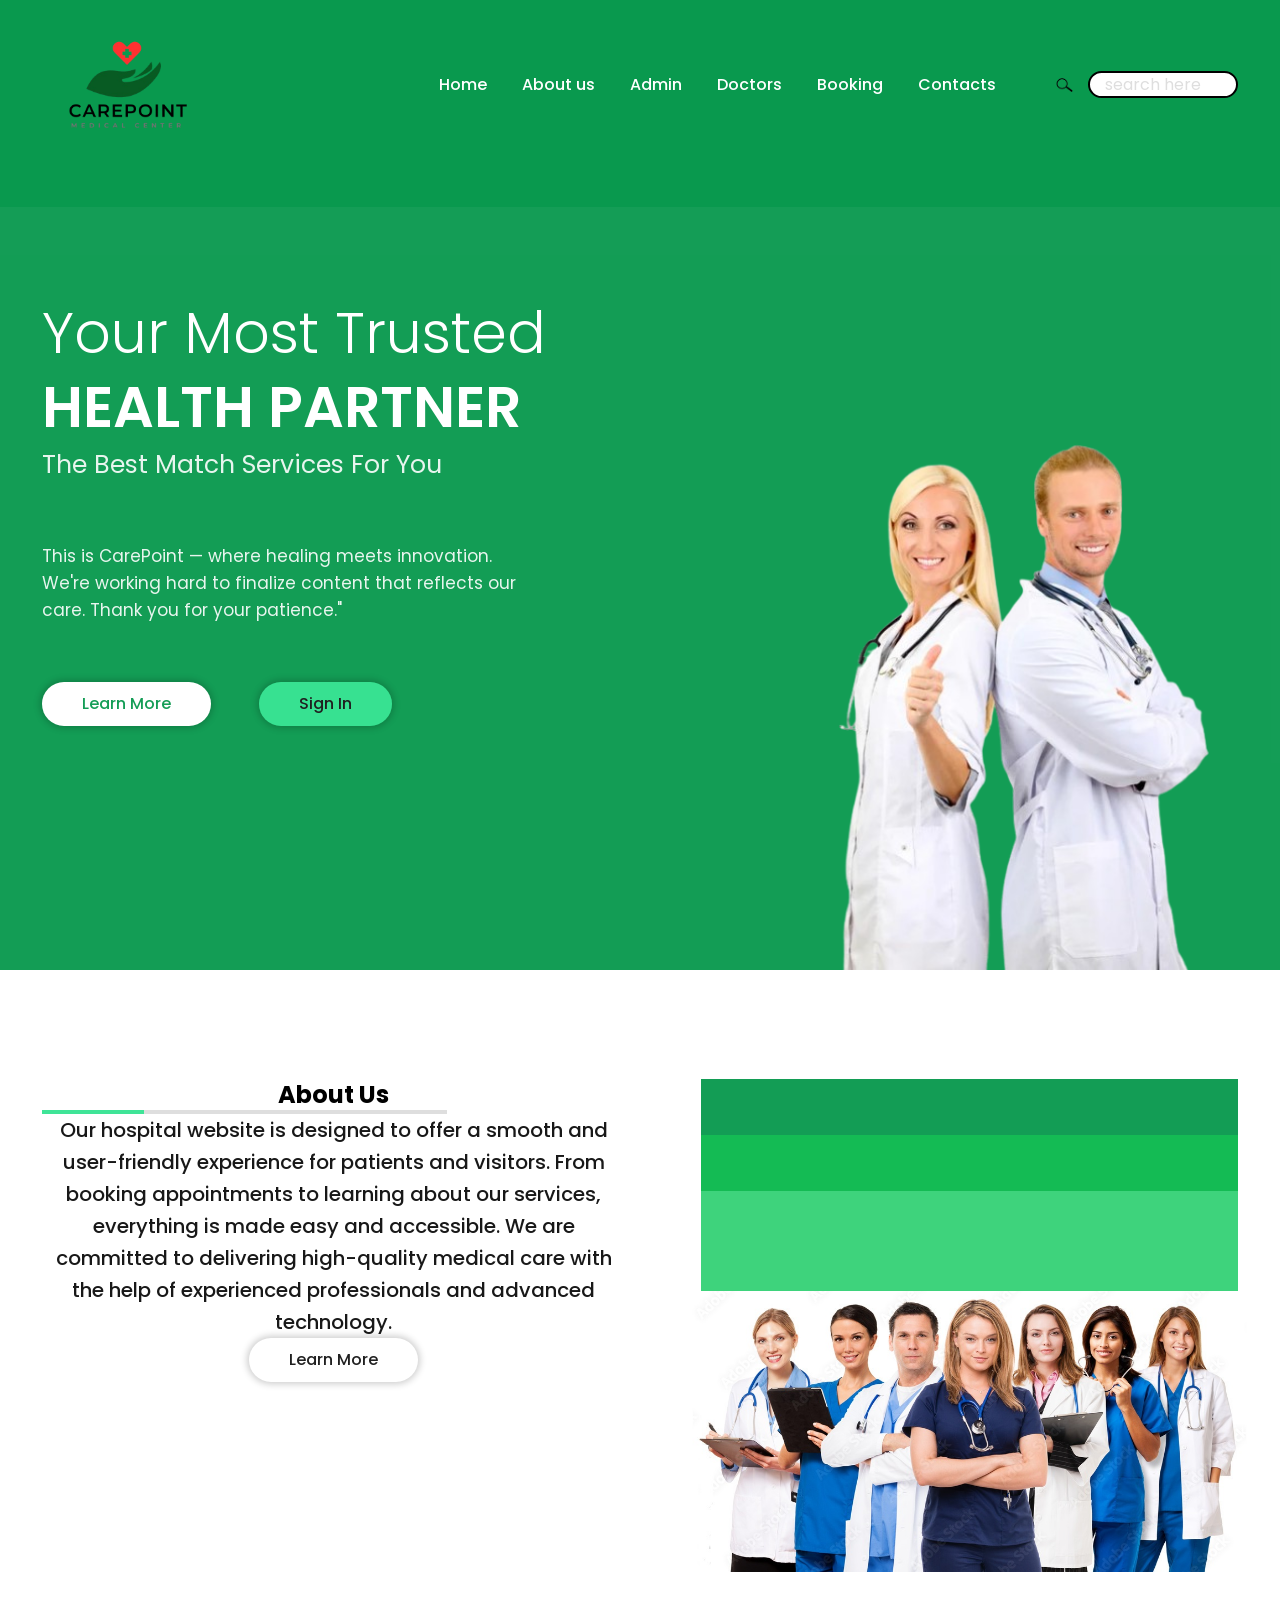
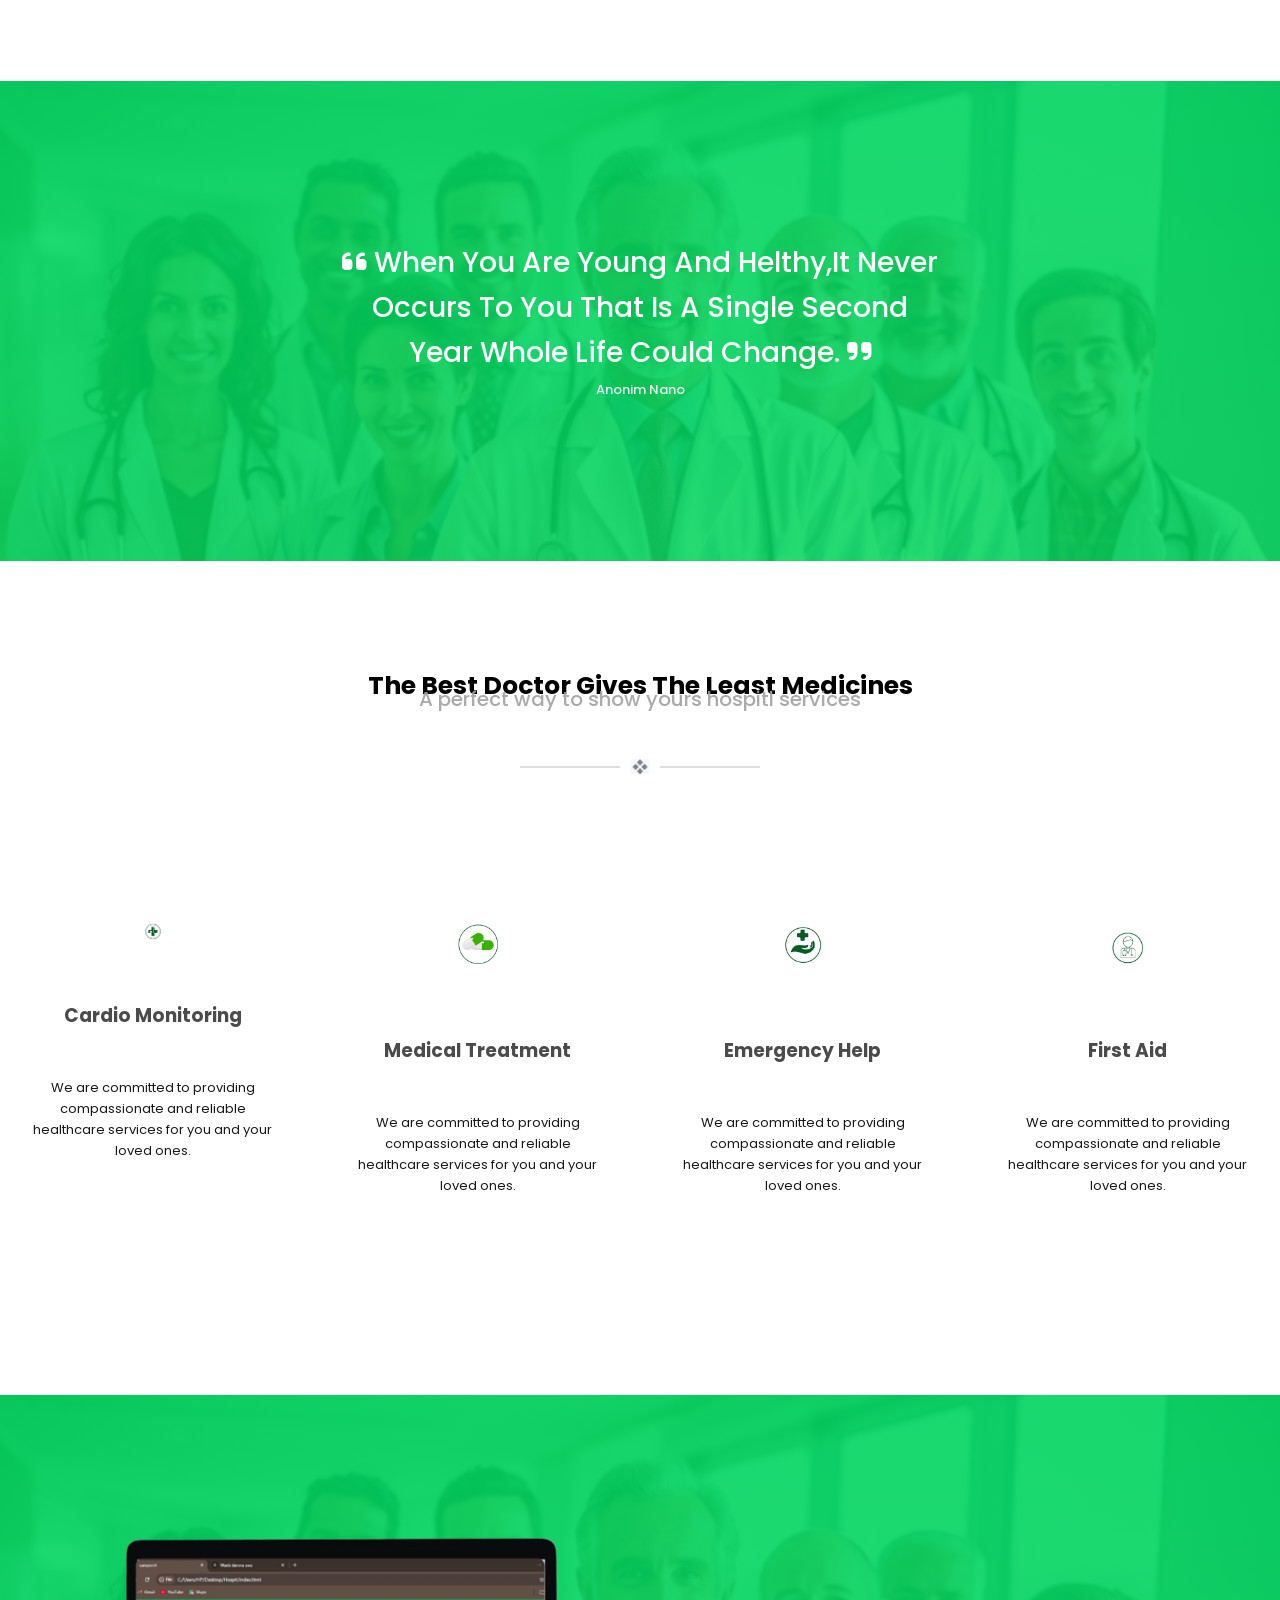
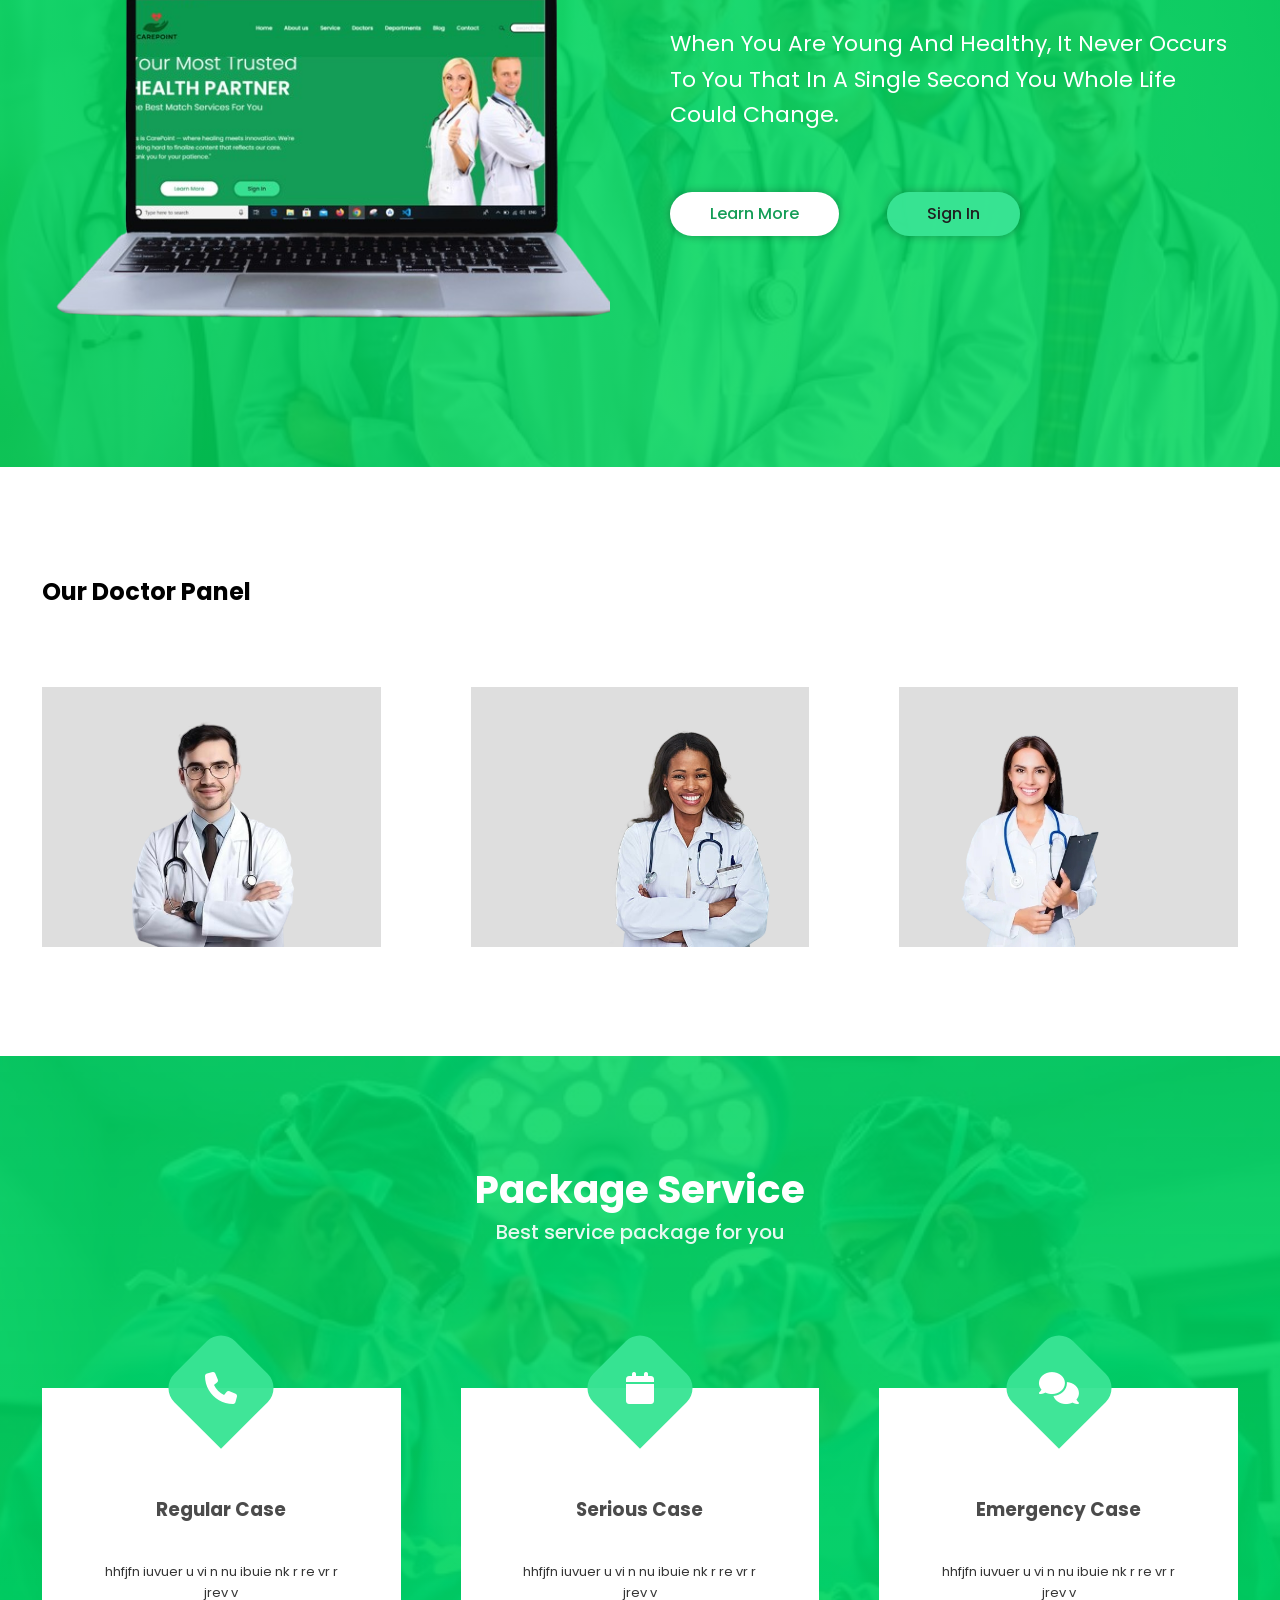
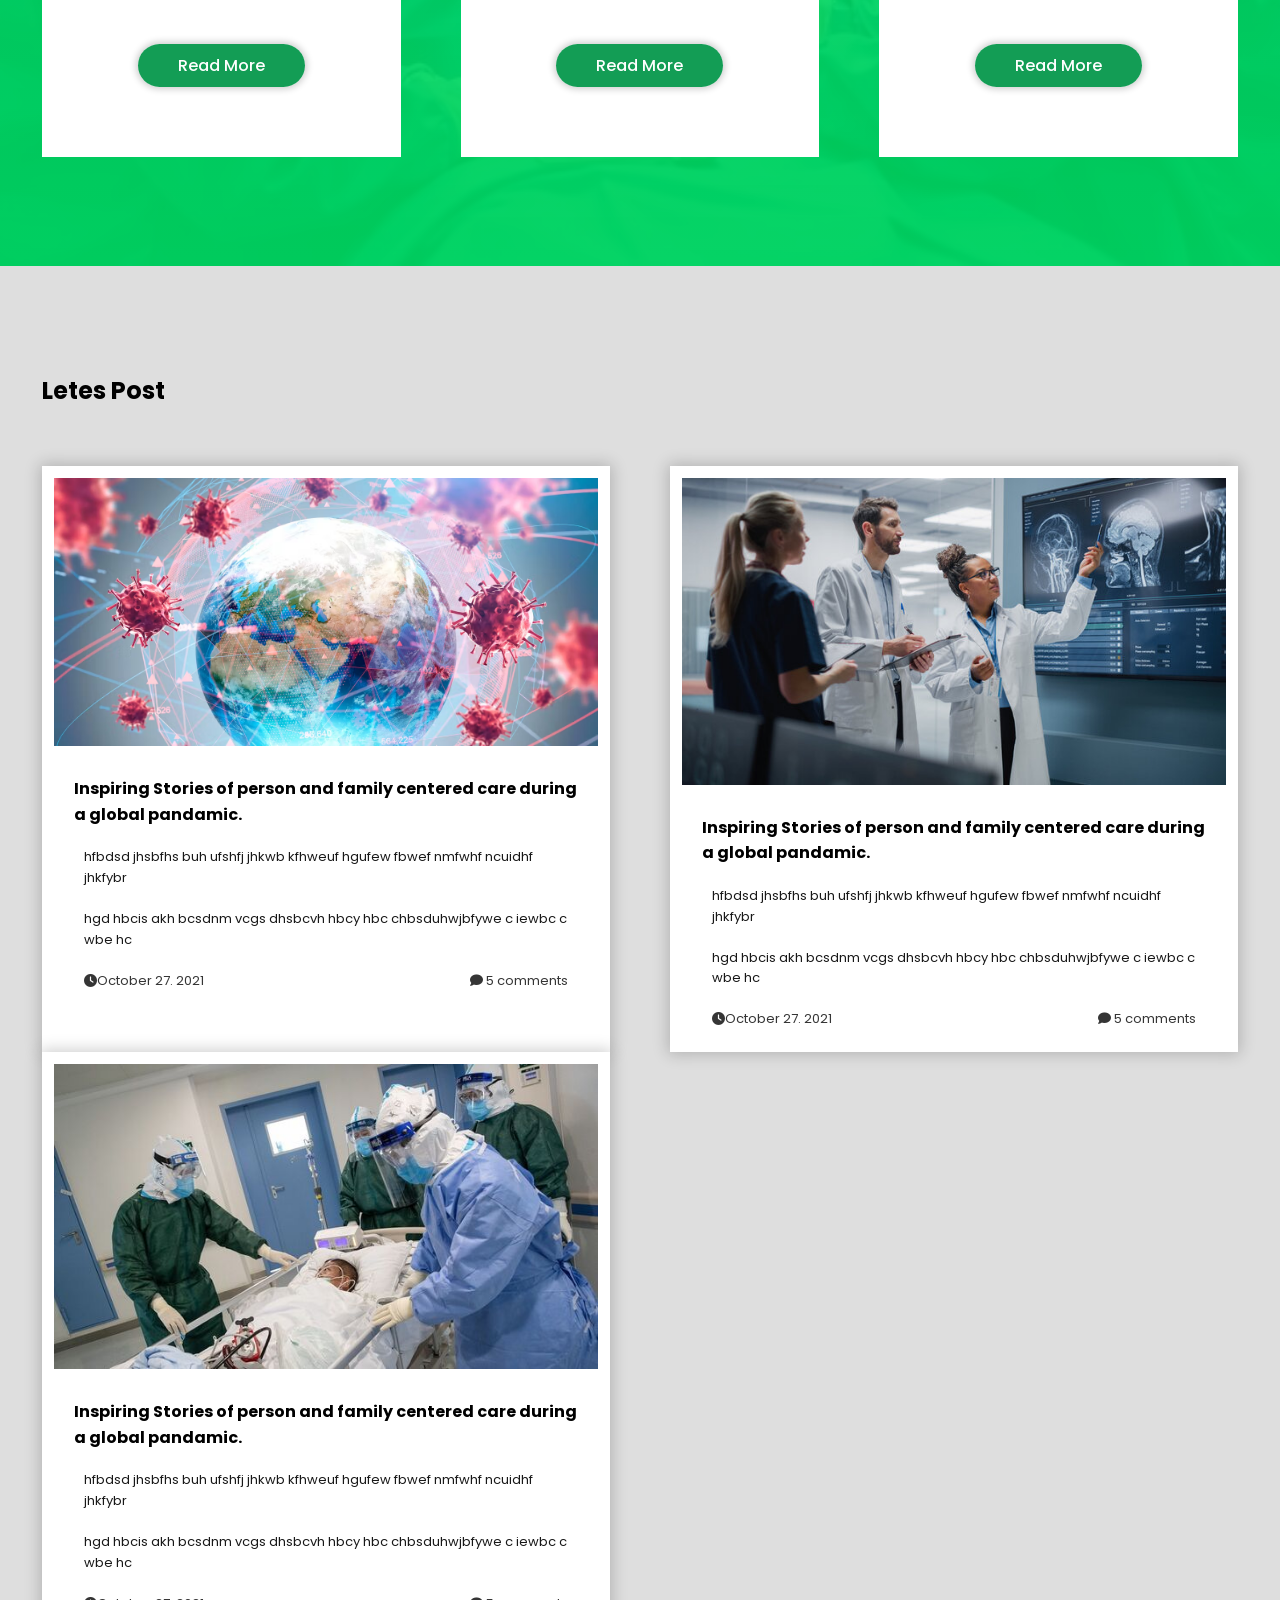
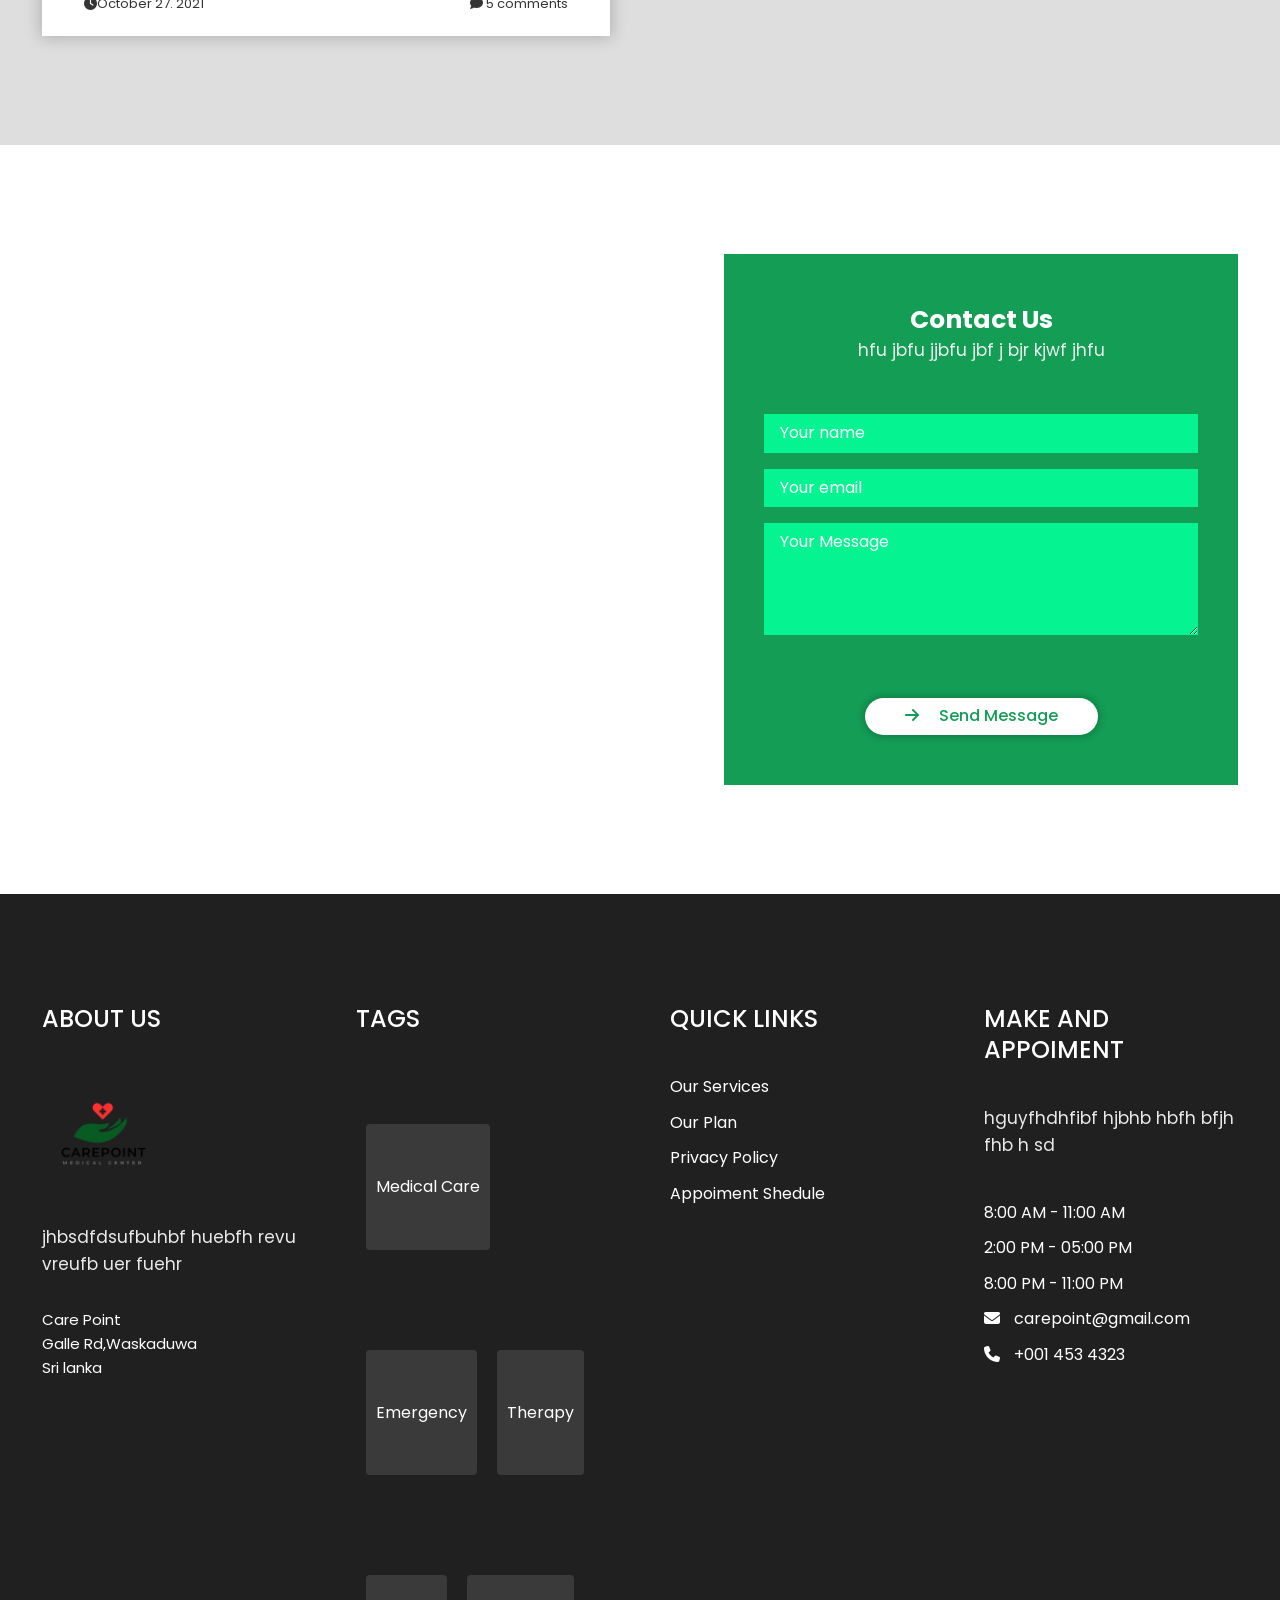
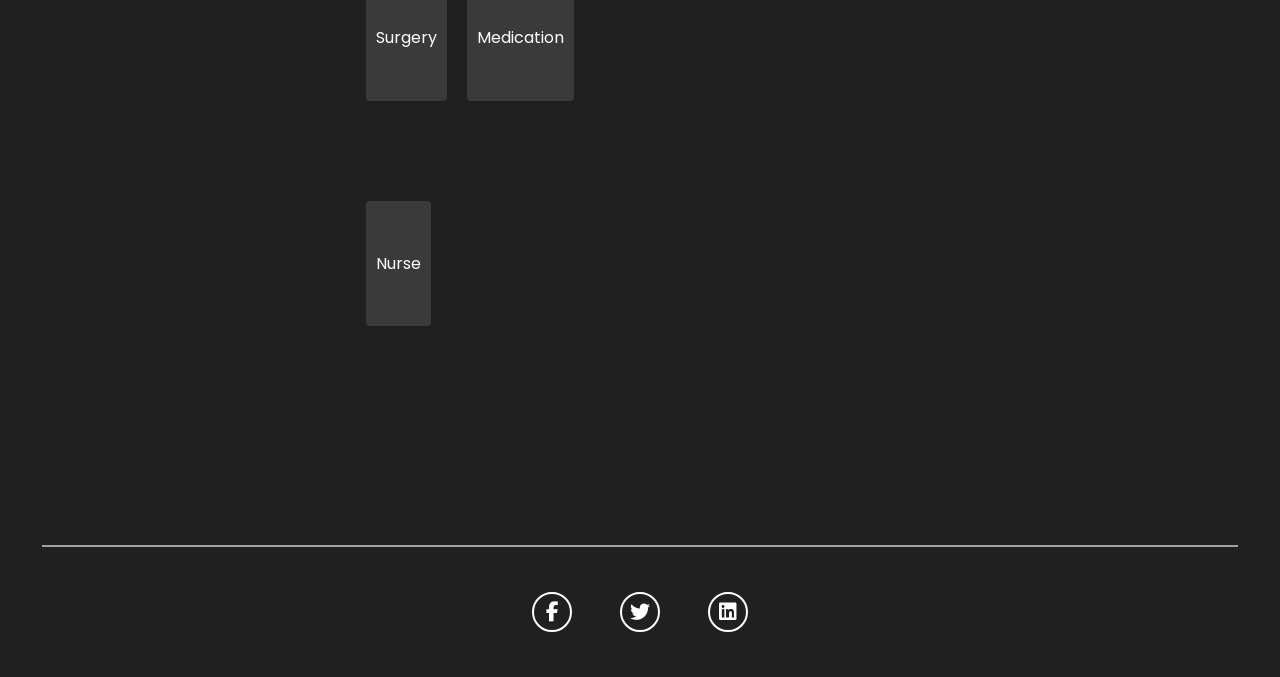
<file: index.html>
<!DOCTYPE html>
<html lang ="en">
<head>
    <meta charset="UTF-8">
    <meta http-equiv="X-UA-Compatible" content="IE=edge">
    <meta name="viewport" content="width=device-width,initial-scale=1.0">
    <title>carepoint</title>
    <!--font awesome-->
    <link rel="stylesheet" href="https://cdnjs.cloudflare.com/ajax/libs/font-awesome/6.7.2/css/all.min.css" integrity="sha512-Evv84Mr4kqVGRNSgIGL/F/aIDqQb7xQ2vcrdIwxfjThSH8CSR7PBEakCr51Ck+w+/U6swU2Im1vVX0SVk9ABhg==" crossorigin="anonymous" referrerpolicy="no-referrer" />
    <!--Normalize css-->
    <link rel ="stylesheet" href ="css/normalize.css">
    <!--custom css-->
    <link rel="stylesheet" href="css/main.css">
</head>
<body>


    <!--header-->
    <header class ="header bg-blue">
        <nav class="navbar bg-blue">
            <div class="container flex">
                <a href ="index.html" class="navbar-brand">
                    <img src="images/logo.png" alt="sit logo">
                </a>
                <button type="button" class="navbar-show-btn">
                    <img src="images/ham-menu-icon.png">
                </button>
                <div class="navbar-collapse bg-white">
                    <button type="button" class="navbar-hide-btn">
                        <img src="images/close-icon.png">
                    </button>
                     <ul class="navbar-nav">
                    <li class="nav-item">
                        <a href="index.html" class="nav-link">Home</a>
                    </li>
                    <li class="nav-item">
                        <a href="#about" class="nav-link">About us</a>
                    </li>
                    <li class="nav-item">
                        <a href="admin-login.html" class="nav-link">Admin</a>
                    </li>
                    <li class="nav-item">
                        <a href="appointment.php" class="nav-link">Doctors</a>
                    </li>
                    <li class="nav-item">
                        <a href="booking.php" class="nav-link">Booking</a>
                    </li>
                    <li class="nav-item">
                        <a href="#contact" class="nav-link">Contacts</a>
                    </li>
                </ul>
               
                   <div class="search-bar">
                        <form>
                            <div class="search-bar-box flex">
                                <span class="search-icon flex">
                                    <img src="images/search-icon.png">
                                </span>
                                <input type="search" class="search-control" placeholder="search here">
                            </div>
                        </form>
                    </div>
                </div>
            </div>
        </nav>

        <div class="header-inner text-white text-center">
            <div class="container grid">
                <div class="header-inner-left">
                    <h1>your most trusted<br> <span>health partner</span></h1>
                    <p class="lead">the best match services for you</p>
                    <p class="text text-md">This is CarePoint — where healing meets innovation. We're working hard to finalize content that reflects our care. Thank you for your patience."</p>
                    <div class="btn-group">
                        <a href ="#" class="btn btn-white">Learn More</a>
                        <a href="#" class="btn btn-light-blue">Sign In</a>
                    </div>
                    <div class="header-inner-right"><img src="images/d4.png"> </div>
                </div>
            </div>
        </div>
    </header>
    <!--end of header-->
    <main>
        <!--about section-->
        <section id="about" class="about py">
            <div class="about-inner">
                <div class="container grid">
                    <div class="about left text-center">
                        <div class="section-head">
                            <h2>About Us</h2>
                            <div class="border-line">
                            </div>
                        </div>
                        <p class="text text-lg">Our hospital website is designed to offer a smooth and user-friendly experience for patients and visitors. From booking appointments to learning about our services, everything is made easy and accessible. We are committed to delivering high-quality medical care with the help of experienced professionals and advanced technology.</p>
                        <a href="#" class="btn btn--white">Learn More</a>
                    </div>
                    <div class="about-right flex">
                        <div class="img">
                            <img src="images/about-img.jpg">
                        </div>
                    </div>
                </div>
            </div>
        </section>
        <!--end about section-->

        <!--banner one-->
        <section id="banner-one" class="banner-one text-center">
            <div class="container text-white">
                <blockquote class="lead"><i class="fas fa-quote-left"></i>
                When you are young and helthy,it never occurs to you that is a single second year whole life could change.
                <i class="fas fa-quote-right"></i></blockquote>
                <small class="text text-sm">Anonim Nano</small>
            </div>
        </section>
        <!-- End of banner one-->
         <!--Services section-->
         <section id="services" class="services py">
            <div class="container">
                <div class="section-head text-center">
                    <h2 class="lead">The best Doctor gives the least medicines</h2>
                    <p class="text text-lg">A perfect way to show yours hospitl services</p>
                    <div class="line-art flex">
                        <div></div>
                        <img src="images/bullet.png">
                        <div></div>
                    </div>
                </div>
            </div>
            <div class="services-inner text-center grid">
                <article class="service-item">
                    <div class="icon">
                        <img src="images/cardionmonitoring.png">
                    </div>
                    <h3>Cardio Monitoring</h3>
                    <p class="text text-sm">We are committed to providing compassionate and reliable healthcare services for you and your loved ones.</p>
                </article>

                <article class="service-item">
                    <div class="icon">
                        <img src="images/medicaltreatment.png">
                    </div>
                    <h3>Medical Treatment</h3>
                    <p class="text text-sm">We are committed to providing compassionate and reliable healthcare services for you and your loved ones.</p>
                </article>

                <article class="service-item">
                    <div class="icon">
                        <img src="images/emergencyhelp.png">
                    </div>
                    <h3>Emergency Help</h3>
                    <p class="text text-sm">We are committed to providing compassionate and reliable healthcare services for you and your loved ones.</p>
                </article>

                <article class="service-item">
                    <div class="icon">
                        <img src="images/firstdaid.png">
                    </div>
                    <h3>First Aid</h3>
                    <p class="text text-sm">We are committed to providing compassionate and reliable healthcare services for you and your loved ones.</p>
                </article>
            </div>
         </section>
         <!--End of Services section-->

         <!--Banner two section-->
         <section id="banner-two" class="banner-two text-center">
            <div class="container grid">
                <div class="banner-two-left">
                    <img src="images/banner-two.png">
                </div>
                <div class="banner-two-right">
                    <p class="lead text-white">When you are young and healthy, it never occurs to you that in a single second you whole life could change.</p>
                    <div class="btn-group">
                        <a href="#" class="btn btn-white">Learn More</a>
                        <a href="#" class="btn btn-light-blue">Sign In</a>
                    </div>
                </div>
            </div>
         </section>
         <!--End of banner two section-->
         <!--doctors section-->
         <section id="doc-panel" class="doc-panel py">
            <div class="container">
                <div class="section-head">
                    <h2>Our Doctor Panel</h2>
                </div>
                <div class="doc-panel-inner grid">
                    <div class="doc-panel-item">
                        <div class="img flex">
                            <img src="images/doc1.png" alt="doctor image">
                            <div class="info text-center bg-blue text-white flex">
                                <p class="lead">Dr.Surendra</p>
                                <p class="text-lg">Medicine</p>
                            </div>
                        </div>
                    </div>

                    <div class="doc-panel-item">
                        <div class="img flex">
                            <img src="images/doc2.png" alt="doctor image">
                            <div class="info text-center bg-blue text-white flex">
                                <p class="lead">Dr.Nadeesha</p>
                                <p class="text-lg">Cardiology</p>
                            </div>
                        </div>
                    </div>
                   <div class="doc-panel-item">
                        <div class="img flex">
                            <img src="images/doc4.png" alt="doctor image">
                            <div class="info text-center bg-blue text-white flex">
                                <p class="lead">Dr.Hashini</p>
                                <p class="text-lg">Medicine</p>
                            </div>
                        </div>
                    </div>
                </div>
            </div>
         </section>
         <!--end of doctors section-->
         
         <!--package services section-->
         <section id="package-service" class="package-service py text-center">
            <div class="container">
                <div class="package-service-head text-white">
                    <h2>Package Service</h2>
                    <p class="text text-lg">Best service package for you</p>
                </div>
                <div class="package-service-inner grid">
                    <div class="package-service-item bg-white">
                        <div class="icon flex">
                            <i class="fas fa-phone fa-2x"></i>
                        </div>
                        <h3>Regular Case</h3>
                        <p class="text text-sm">hhfjfn iuvuer u  vi n nu ibuie nk r re vr  r jrev v</p>
                        <a href="#" class="btn btn-blue">Read More</a>
                    </div>

                    <div class="package-service-item bg-white">
                        <div class="icon flex">
                            <i class="fas fa-calendar fa-2x"></i>
                        </div>
                        <h3>Serious Case</h3>
                        <p class="text text-sm">hhfjfn iuvuer u  vi n nu ibuie nk r re vr  r jrev v</p>
                        <a href="#" class="btn btn-blue">Read More</a>
                    </div>

                    <div class="package-service-item bg-white">
                        <div class="icon flex">
                            <i class="fas fa-comments fa-2x"></i>
                        </div>
                        <h3>Emergency Case</h3>
                        <p class="text text-sm">hhfjfn iuvuer u  vi n nu ibuie nk r re vr  r jrev v</p>
                        <a href="#" class="btn btn-blue">Read More</a>
                    </div>
                </div>
            </div>
         </section>
         <!--end of package services section-->

         <!--posts section-->
         <section id="posts" class="posts py">
            <div class="container">
                <div class="section-head">
                    <h2>Letes Post</h2>
                </div>
                <div class="posts-inner grid">
                    <article class="post-item bg-white">
                        <div class="img">
                            <img src="images/pandamic1.avif">
                        </div>
                        <div class="content">
                            <h4>Inspiring Stories of person and family centered care during a global pandamic.</h4>
                            <p class="text text-sm">hfbdsd jhsbfhs buh ufshfj jhkwb kfhweuf hgufew fbwef nmfwhf ncuidhf jhkfybr</p>
                            <p class="text text-sm">hgd hbcis akh bcsdnm vcgs dhsbcvh hbcy hbc chbsduhwjbfywe  c iewbc c wbe hc </p>
                            <div class="info flex">
                                <small class="text text-sm"><i class="fas fa-clock"></i>October 27. 2021</small>
                                <small class="text text-sm"><i class="fas fa-comment"></i>
                                5 comments</small>
                            </div>
                        </div>
                    </article>

                    <article class="post-item bg-white">
                        <div class="img">
                            <img src="images/pandamic3.jpg">
                        </div>
                        <div class="content">
                            <h4>Inspiring Stories of person and family centered care during a global pandamic.</h4>
                            <p class="text text-sm">hfbdsd jhsbfhs buh ufshfj jhkwb kfhweuf hgufew fbwef nmfwhf ncuidhf jhkfybr</p>
                            <p class="text text-sm">hgd hbcis akh bcsdnm vcgs dhsbcvh hbcy hbc chbsduhwjbfywe  c iewbc c wbe hc </p>
                            <div class="info flex">
                                <small class="text text-sm"><i class="fas fa-clock"></i>October 27. 2021</small>
                                <small class="text text-sm"><i class="fas fa-comment"></i>
                                5 comments</small>
                            </div>
                        </div>
                    </article>

                    <article class="post-item bg-white">
                        <div class="img">
                            <img src="images/pandamic2.jpg">
                        </div>
                        <div class="content">
                            <h4>Inspiring Stories of person and family centered care during a global pandamic.</h4>
                            <p class="text text-sm">hfbdsd jhsbfhs buh ufshfj jhkwb kfhweuf hgufew fbwef nmfwhf ncuidhf jhkfybr</p>
                            <p class="text text-sm">hgd hbcis akh bcsdnm vcgs dhsbcvh hbcy hbc chbsduhwjbfywe  c iewbc c wbe hc </p>
                            <div class="info flex">
                                <small class="text text-sm"><i class="fas fa-clock"></i>October 27. 2021</small>
                                <small class="text text-sm"><i class="fas fa-comment"></i>
                                5 comments</small>
                            </div>
                        </div>
                    </article>
                </div>
            </div>
         </section>
        <!--end of posts section-->
        <!--contact section-->
        <section id="contact" class="contact py">
            <div class="container grid">
                <div class="contact-left">
                    <iframe src="https://www.google.com/maps/embed?pb=!1m18!1m12!1m3!1d2029193.760840967!2d77.64244079589842!3d6.613454486951563!2m3!1f0!2f0!3f0!3m2!1i1024!2i768!4f13.1!3m3!1m2!1s0x3ae237a4e461017b%3A0x4df5e1e809122365!2sCAREPOINT!5e0!3m2!1sen!2slk!4v1749368267491!5m2!1sen!2slk" width="600" height="450" style="border:0;" allowfullscreen="" loading="lazy" referrerpolicy="no-referrer-when-downgrade"></iframe>
                </div>
                <div class="contact-right text-white text-center bg-blue">
                    <div class="contact-head">
                        <h3 class="lead">Contact Us</h3>
                        <p class="text text-md">hfu jbfu jjbfu jbf j bjr kjwf jhfu</p>
                    </div>
                    <form>
                        <div class="form-element">
                            <input type="text" class="form-control" placeholder="Your name">
                        </div>
                        <div class="form-element">
                            <input type="email" class="form-control" placeholder="Your email">
                        </div>
                        <div class="form-element">
                            <textarea rows="5" placeholder="Your Message" class="form-control"></textarea>
                        </div>
                        <button type="submit" class="btn btn-white btn-submit">
                            <i class="fas fa-arrow-right"></i>Send Message
                        </button>
                    </form>
                </div>
            </div>
        </section>
        <!--end of contact section-->

    </main>
    <!--footer-->
    <footer id="footer" class="footer text-center">
        <div class="container">
            <div class="footer-inner text-white py grid">
                <div class="footer-item">
                    <h3 class="footer-head">About Us</h3>
                    <div class="icon">
                        <img src="images/logo.png">
                    </div>
                    <p class="text text-md">jhbsdfdsufbuhbf huebfh revu vreufb uer fuehr</p>
                    <address>
                        Care Point <br>
                        Galle Rd,Waskaduwa<br>
                        Sri lanka <br>
                    </address>
                </div>

                <div class="footer-item">
                    <h3 class="footer-head">tags</h3>
                    <ul class="tags-list flex">
                        <li>Medical Care</li>
                        <li>Emergency</li>
                        <li>Therapy</li>
                        <li>Surgery</li>
                        <li>Medication</li>
                        <li>Nurse</li>
                    </ul>
                </div>

                <div class="footer-item">
                    <h3 class="footer-head">Quick Links</h3>
                    <ul>
                        <li><a href="#" class="text-white">Our Services</a></li>
                         <li><a href="#" class="text-white">Our Plan</a></li>
                          <li><a href="#" class="text-white">Privacy Policy</a></li>
                           <li><a href="#" class="text-white">Appoiment Shedule</a></li>
                    </ul>
                </div>

                <div class="footer-item">
                    <h3 class="footer-head">make and appoiment</h3>
                    <p class="text text-md">hguyfhdhfibf hjbhb hbfh bfjh fhb h sd</p>
                    <ul class="appoiment-info">
                        <li>8:00 AM - 11:00 AM</li>
                        <li>2:00 PM - 05:00 PM</li>
                        <li>8:00 PM - 11:00 PM</li>
                        <li>
                            <i class="fas fa-envelope"></i>
                            <span>carepoint@gmail.com</span>
                        </li>
                        <li>
                            <i class="fas fa-phone"></i>
                            <span>+001 453 4323</span>
                        </li>
                    </ul>
                </div>
            </div>
            <div class="footer-links">
                <ul class="flex">
                    <li><a href="#" class="text-white flex"><i class="fab fa-facebook-f"></i></a></li>
                    <li><a href="#" class="text-white flex"><i class="fab fa-twitter"></i></a></li>
                    <li><a href="#" class="text-white flex"><i class="fab fa-linkedin"></i></a></li>

                </ul>
            </div>
        </div>
    </footer>
    <!--end of footer-->


    <!--custom js-->
    <script src="js/script.js"></script>
</body>
</html>
</file>
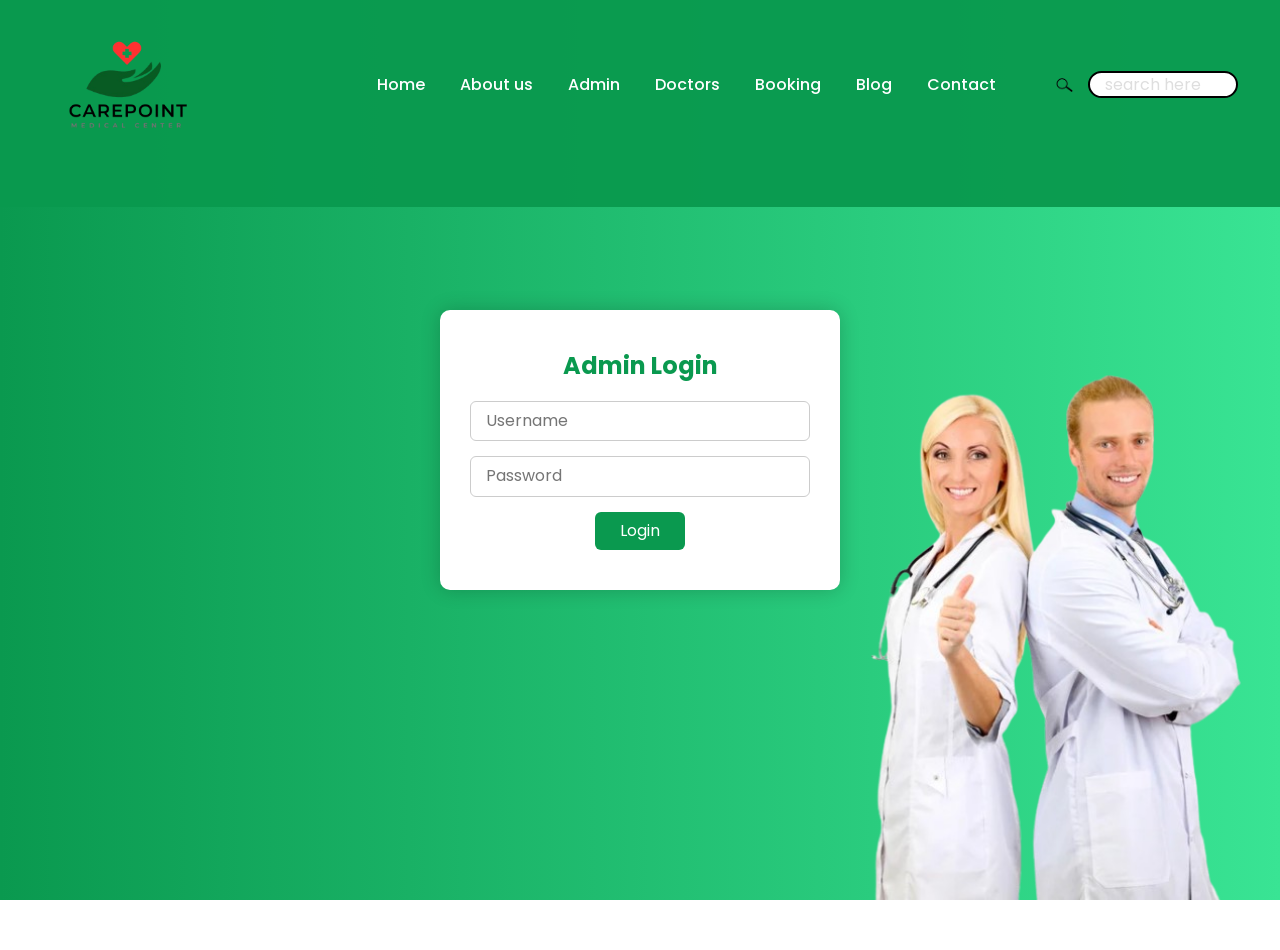
<file: admin-login.html>
<!DOCTYPE html>
<html lang ="en">
<head>
    <meta charset="UTF-8">
    <meta http-equiv="X-UA-Compatible" content="IE=edge">
    <meta name="viewport" content="width=device-width,initial-scale=1.0">
    <title>carepoint</title>
    <!--font awesome-->
    <link rel="stylesheet" href="https://cdnjs.cloudflare.com/ajax/libs/font-awesome/6.7.2/css/all.min.css" integrity="sha512-Evv84Mr4kqVGRNSgIGL/F/aIDqQb7xQ2vcrdIwxfjThSH8CSR7PBEakCr51Ck+w+/U6swU2Im1vVX0SVk9ABhg==" crossorigin="anonymous" referrerpolicy="no-referrer" />
    <!--Normalize css-->
    <link rel ="stylesheet" href ="css/normalize.css">
    <!--custom css-->
    <link rel="stylesheet" href="css/main.css">
</head>
<body>


    <!--header-->
    <header class ="header bg-blue">
        <nav class="navbar bg-blue">
            <div class="container flex">
                <a href ="index.html" class="navbar-brand">
                    <img src="images/logo.png" alt="sit logo">
                </a>
                <button type="button" class="navbar-show-btn">
                    <img src="images/ham-menu-icon.png">
                </button>
                <div class="navbar-collapse bg-white">
                    <button type="button" class="navbar-hide-btn">
                        <img src="images/close-icon.png">
                    </button>
                     <ul class="navbar-nav">
                    <li class="nav-item">
                        <a href="index.html" class="nav-link">Home</a>
                    </li>
                    <li class="nav-item">
                        <a href="#" class="nav-link">About us</a>
                    </li>
                    <li class="nav-item">
                        <a href="admin-login.html" class="nav-link">Admin</a>
                    </li>
                    <li class="nav-item">
                        <a href="#" class="nav-link">Doctors</a>
                    </li>
                    <li class="nav-item">
                        <a href="booking.php" class="nav-link">Booking</a>
                    </li>
                    <li class="nav-item">
                        <a href="#" class="nav-link">Blog</a>
                    </li>
                    <li class="nav-item">
                        <a href="#" class="nav-link">Contact</a>
                    </li>
                </ul>
               
                   <div class="search-bar">
                        <form>
                            <div class="search-bar-box flex">
                                <span class="search-icon flex">
                                    <img src="images/search-icon.png">
                                </span>
                                <input type="search" class="search-control" placeholder="search here">
                            </div>
                        </form>
                    </div>
                </div>
            </div>
        </nav>

       <div class="admin-login-container">
  <form action="admin-login.php" method="POST" class="admin-login-form">
    <h2>Admin Login</h2>
    <input type="text" name="username" placeholder="Username" required>
    <input type="password" name="password" placeholder="Password" required>
    <button type="submit">Login</button>
  </form>
</div>

                    <div class="header-inner-right"><img src="images/d4.png"> </div>
                
    </header>
    <!--end of header-->
   

    <!--custom js-->
    <script src="js/script.js"></script>
</body>
</html>
</file>
<file: css/main.css>
@import url('https://fonts.googleapis.com/css2?family=Poppins:wght@200;300;400;500;600;700;800;900&display=swap');
/*variable*/
:root{
    --fros-blue-color:#0a994ff5;
    --light-blue-color:#39e494f5;
    --dark-color:#202020;
    --light-gray:#dedede;
    --dark-gray:#a1a1a0;
    --light-color:#fff;
    --poppins-font:'Poppins',sans-serif;
    --transition:all 0.3s ease-in-out;
    --box-shadow:0 0 15px 2px rgba(0, 0, 0, 0.2)!important;
    
}

*{
    padding:0;
    margin: 0;
    box-sizing: border-box;
}
html{
    font-size: 10px;
}
body{
    font-size: 1.6rem;
    line-height: 1.6;
    font-family: var(--poppins-font);
}
img{
    width: 100%;
    display: block;
}
ul{
    list-style: none;
}
a{
    text-decoration: none;
    color:var(--dark-color)
}
.bg-blue{
    background-color: var(--fros-blue-color);
}
.bg-white{
    background-color:var(--light-color);
}
.text-blue{
    color: var(--fros-blue-color);
}
.text-white{
    color: var(--light-color);
}

/*button*/
.btn , button{
    border:none;
    cursor: pointer;
}
.btn{
    padding: .9rem 4rem;
    border-radius: 3rem;
    display: inline-block;
    background-color: var(--light-color);
    font-weight: 500;
    box-shadow: 0 0 7px 2px rgb(0, 0, 0, 0.2);
    transition: var(--transition);
}
.btn-white{
    color: var(--fros-blue-color);
}
.btn-light-blue{
    background-color: var(--light-blue-color);
}
.btn-blue{
    background-color: var(--fros-blue-color);
    color: var(--light-color);
}
.btn-group{
    display: flex;
    flex-wrap: wrap;
    align-items: center;
}
.btn-group .btn{
    width: 100%;
}
.btn-group .btn:first-child{
    margin-bottom: 2rem;
}
.btn:hover{
    box-shadow: var(--box-shadow);
}
.container{
    max-width: 95vw;
    margin: 0 auto;
    padding: 0 1rem;
}
.flex{
    display: flex;
    align-items: center;
    justify-content: center;
}
.grid{
    display: grid;
}
input{
    outline: 0;
}
.lead{
    font-size: 25px;
    text-transform: capitalize;
}
h1,h2,h3{
    text-transform: capitalize;
    margin-top: 0;
    line-height: 1.3;
}
.text{
    opacity: 0.9;
}
.text-md{
    font-size: 1.7rem;
}
.text-lg{
    font-size: 2rem;
    font-weight: 500;
}
.text-sm{
    font-size: 1.3rem;
}
.py{
    padding: 10.9rem 0;
}
.text-center{
    text-align: center;
}

/*header*/
.header{
    min-height: 100vh;
}
.navbar{
    position: fixed;
    top: 0;
    left: 0;
    width: 100%;
    padding: 0.08rem 0;
    z-index: 999;
    height: 23%;
}
.navbar .container{
    justify-content: space-between;
}
.navbar-brand img{
    width: 168px;
}

.navbar-show-btn, .navbar-hide-btn{
    background-color:transparent;
    width: 30px;
    transition: var(--transition);
}
button[class ^= navbar]:hover{
    transform: scale(1.1);
}

.navbar-collapse{
    position: fixed;
    top: 0;
    right: 0;
    width: 100%;
    height: 100%;
    padding: 8rem 3rem;
    display: flex;
    flex-direction: column;
    justify-content: space-between;
    box-shadow: -3px 0 10px 4px rgba(0, 0, 0, 0.1);
    transform: translateX(110%);
    transition: var(--transition);
    z-index: 1000;
}
/*navbar show class*/
.navbar-show{
    transform: translateX(0);
}

.navbar-hide-btn{
    position: absolute;
    right: 2rem;
    top: 4.5rem;
}
.nav-item{
    margin: 1.4rem 0;
}
.nav-link{
    opacity: 0.8;
    font-weight: 600;
    transition: var(--transition);
    display: inline-block;
}
.nav-link:hover{
    opacity: 1;
    color: var(--fros-blue-color);
    transform: translateX(10px);
}
.search-icon{
    display: block;
    width: 27px;
    margin-right: 1rem;
}
.search-control::placeholder{
    color: var(--light-gray);
}
.search-control{
    height: 27px;
    width: 100%;
    border-radius: 1.9rem;
    border: 2px solid;
    padding: 0 1.5rem;
}

/*header liner*/
.header-inner{
    padding-top: 9rem;
}
.header-inner-left h1{
    font-size: 4rem;
    font-weight: 300;
    margin-bottom: 0;
}
.header-inner-left h1 span{
    font-weight: 600;
    text-transform: uppercase;
}
.header-inner-left .lead{
    opacity: 0.9;
}
.header-inner-left .text{
    margin: 5.8rem 0;
    max-width: 500px;
    margin-right: auto;
    margin-left: auto;
}
.header-inner-left .btn-group{
    justify-content: center;
}
.header-inner-right{
    margin-top: 5rem;
}
.header-inner-right img{
    max-width: 520px;
    margin: 0 auto;
}
/*about section*/
.section-header h2{
    font-size: 4rem;
    font-weight: 500;
    margin-bottom: 2rem;
    text-align: center;
}
.border-line{
    height: .4rem;
    width: 100%;
    margin-right: auto;
    margin-left: auto;
    background-color: var(--light-gray);
    position: relative;
}
.border-line::after{
    content: "";
    position: absolute;
    top: 0;
    left: 50%;
    transform: translateX(-50%);
    height: 100%;
    width: 102px;
    background-color: var(--light-blue-color);
}
.about-left{
    margin-bottom: 6rem;
}
.about-right{
    margin-top: 16rem;
}
.about-left .text{
    margin: 5.6rem 0;
    line-height: 2.5;
}
.about .btn-white{
    color: var(--dark-gray);
}
.about-right .img{
    width: 100%;
    background-color: rgb(62, 211, 124);
    max-width: 537px;
    position: relative;
}
.about-right .img img{
    padding-top: 10rem;
    transform: scaleX(1.03);
}
.about-right .img::after, .about-right .img::before{
    content: "";
    position: absolute;
    width: 100%;
    height: 100%;
}
.about-right .img::after{
    top: -56px;
    left: 0;
    background-color: rgb(20, 187, 84);
    z-index: -1;
}
.about-right .img::before{
    top: -112px;
    left: 0;
    background-color: var(--fros-blue-color);
    z-index: -2;
}
/*Banner one section*/
.banner-one{
    background: linear-gradient(rgba(0, 213, 96, 0.9), rgba(0, 213, 89, 0.85)),url("../images/banner.jpg")top/cover no-repeat;
    height: 480px;
    display: flex;
    align-items: center;
    justify-content: center;
}
.banner-one .lead{
    font-size: 2.8rem;
    font-weight: 500;
    max-width: 600px;
}
.banner-one .text-sm{
    font-weight: 500;
    
}
/*Serices section*/
.services .section-head .text-lg{
    color: var(--dark-gray);
    margin-top: -2rem;
}
.services .section-head img{
    margin: 3.7rem auto;
}
.line-art{
    max-width: 240px;
    margin: auto;
}
.line-art img{
    width: 30px;
}
.line-art div{
    width: 100px;
    height: 2px;
    background-color: var(--light-gray);
}
.services-inner{
    padding: 6rem 0;
}
.service-item{
    padding: 3rem;
    margin-bottom: 3rem;
}
.service-item:last-child{
    margin-bottom: 0;
}
.service-item .icon img{
    width: 80px;
    margin: auto;
}
.service-item h3{
    margin: 5rem 0;
    opacity: 0.7;
}
/*Banner two section*/
.banner-two{
    background: linear-gradient(rgba(0, 213, 96, 0.9), rgba(0, 213, 89, 0.85)),url("../images/banner.jpg")top/cover no-repeat;
    padding: 13.6rem 0;
}
.banner-two-left img{
    max-width: 620px;
    margin: auto;
}
.banner-two-right .lead{
    font-size: 2.2rem;
    margin-top: 6rem;
}
.banner-two-right .btn-group{
    margin-top: 6rem;
    justify-content: center;
}

/*doctor panel*/
.doc-panel-inner{
    margin-top: 8rem;
}
.doc-panel-item{
    margin-bottom: 6rem;
}
.doc-panel-item:last-child{
    margin-bottom: 0;
}
.doc-panel-item .img{
    position: relative;
    height: 260px;
    background-color: var(--light-gray);
    overflow: hidden;
    align-items: flex-end;
}
.doc-panel-item .img .info{
    position: absolute;
    bottom: -100%;
    left: 0;
    width: 100%;
    height: 100px;
    flex-direction: column;
    transition: var(--transition);
}
.doc-panel-item .img{
    max-width: 357px;
    margin-left: auto;
    margin-right: auto;
}
.doc-panel-item:hover .info{
    bottom: 0;
}
/*package service*/
.package-service-inner{
    margin-top: 14rem;
}
.package-service{
    background: linear-gradient(rgba(0, 213, 96, 0.85), rgba(0, 213, 96, 0.95)), url('../images/operation.jpg')center/cover no-repeat;
}
.package-service-head{
    color: var(--light-color);
}
.package-service-head h2{
    font-size: 39px;
}
.package-service-item{
    padding: 3rem 5rem;
    position: relative;
    margin-bottom: 12rem;
}
.package-service-item:last-child{
    margin-bottom: 0;
}
.package-service-item .icon{
    width: 86px;
    height: 86px;
    background-color: var(--light-blue-color);
    border-radius: 2rem;
    border-bottom-right-radius: 0;
    color: var(--light-color);
    position: absolute;
    top: -43px;
    left: 50%;
    transform: translateX(-50%) rotate(45deg);
}
.package-service-item .icon i{
    transform: rotate(-45deg);
}
.package-service-item h3{
    opacity: 0.7;
    margin: 8rem 0 4rem 0;
}
.package-service-item .text-sm{
    color: var(--dark-color);
}
.package-service-item .btn{
    margin: 4rem 0;
}
/*posts section*/
.posts{
    background-color: var(--light-gray);
}
.posts-inner{
    margin-top: 6rem;
}
.post-item{
    padding: 1.2rem;
    box-shadow: var(--box-shadow);
    margin-bottom: 6rem;
}
.post-item:last-child{
    margin-bottom: 0;
}
.post-item .content{
    padding: 3rem 2rem 1rem 2rem;
}
.post-item h4{
    margin-bottom: 1rem;
}
.post-item .text{
    padding: 1rem;
}
.post-item .info{
    justify-content: space-between;
    color: var(--dark-color);
}
.post-item .info .text{
    padding-bottom: 0;
}
/*contact section*/
.contact-left{
    margin-bottom: 6rem;
    height: 100%;
}
.contact-left iframe{
    width: 100%;
    height: 100%;
    object-fit: cover;
}
.contact-right{
    padding: 5rem 4rem;
}
.contact-right form{
    margin-top: 5rem;
}
.form-element .form-control{
    width: 100%;
    background-color: rgb(5, 243, 144);
    border: none;
    outline: 0;
    padding: 1rem 1.6rem;
    margin-bottom: 1.6rem;
    color: var(--light-color);
}
.form-element .form-control::placeholder{
    color: var(--light-color);
}
.btn-submit{
    margin-top: 4rem;
}
.btn-submit i{
    margin-right: 2rem;
}

/*Footer*/
.footer{
    background-color: var(--dark-color);
}
.footer-item{
    margin-bottom: 6rem;
}
.footer-item:last-child{
    margin-bottom: 0;
}
.footer-head{
    text-transform: uppercase;
    font-weight: 500;
    font-size: 2.4rem;
    margin-bottom: 4rem;
}
.footer-item .icon{
    width: 120px;
    margin: auto;
}
.footer-item .text{
    padding: 3rem 0;
    max-width: 500px;
    margin-right: auto;
    margin-left: auto;
}
.footer-item address{
    font-size: 1.5rem;
    font-style: normal;
}
.footer-item .tags-list{
    flex-wrap: wrap;
}
.footer-item .tags-list li{
    margin: 5rem 1rem;
    padding: 5rem 1rem;
    background-color: rgb(58, 58, 58);
    border-radius: .4rem;
}
.footer-item a{
    margin-bottom: 1rem;
    display: inline-block;
    transition: var(--transition);
}
.footer-item a:hover{
    color: var(--dark-gray);
}
.footer-item:last-child .text{
    padding-top: 0;
}
.footer-item .appoiment-info li{
    margin: 1rem 0;
}
.footer-item .appoiment-info li span{
    margin-left: 1rem;
}
.footer-links{
    border-top: 2px solid var(--dark-gray);
    padding: 4.5rem 0;
}
.footer-links li{
    margin: 0 2.4rem;
    font-size: 2rem
}
.footer-links li a{
    height: 40px;
    width: 40px;
    border-radius: 50%;
    border: 2px solid var(--light-color);
    transition: var(--transition);
}
.footer-links li a:hover{
    background-color: var(--light-color);
    color: var(--fros-blue-color);
}



/*Media queries*/
@media(min-width:450px){
    .navbar-collapse{
        width: 320px;
    }
    .btn-group .btn{
        width: auto;
    }
    .btn-group .btn:first-child{
        margin-right: 48px;
        margin-bottom: 0;
    }
    .border-line{
        width: 405px;
    }
}
@media(min-width:768px){
    .header-inner-left h1{
        font-size: 5.7rem;
    }
    .services-inner, .doc-panel-inner{
        grid-template-columns: repeat(2, 1fr);
    }
    .doc-panel-inner{
        column-gap: 2rem;
    }
    .doc-panel .section-head h2{
        text-align: left;
    }
    .package-service-inner, .posts-inner, .footer-inner{
        grid-template-columns: repeat(2, 1fr);
        column-gap: 6rem;
    }
    .footer-inner{
        text-align: left;
    }
    .footer-item .icon, .footer-item .text{
        margin-left: 0;
    }
    .footer-item .tags-list{
        justify-content: flex-start;
    }
}
@media(min-width:992px){
    .header-inner{
        padding-top: 10.2rem;
    }
    .header-inner .container{
        grid-template-columns: 545px auto;
        align-items: center;
        height: calc(100vh - 32px);
        position: relative;
    }
    .header-inner-left{
        text-align: left;
    }
    .header-inner-left .text{
        margin-left: 0;
    }
    .header-inner-left .btn-group{
        justify-content: start;
    }
    .header-inner-right img{
        position: absolute;
        bottom: 0;
        right: 0;
        padding-left: 5rem;
    }
    .about-inner .container{
        grid-template-columns: repeat(2,1fr);
        column-gap: 3rem;
    }
    .about-left{
        text-align: left;
        margin-bottom: 0;
    }
    .about-left .section-head h2{
        text-align: left;
    }
    .border-line{
        margin-left: 0;
    }
    .border-line::after{
        left: 0;
        transform: translateX(0);
    }
    .about-right{
        margin-left: auto;
        margin-top: 11.2rem;
    }
    .banner-two .container{
        grid-template-columns: repeat(2, 1fr);
        align-items: center;
        column-gap: 6rem;
    }
    .banner-two-right{
        text-align: left;
    }
    .banner-two-right .btn-group{
        justify-content: flex-start;
    }
    .banner-two-right .lead{
        margin-top: 0;
    }
    .banner-two-left img{
        width: 100%;
        max-width: 100%;
    }
    .doc-panel-inner{
        grid-template-columns: repeat(3, 1fr);
    }
    .doc-panel-item{
        margin-bottom: 0;
    }
    .package-service-inner{
        grid-template-columns: repeat(3, 1fr);
    }
    .package-service-item{
        margin-bottom: 0;
    }
    .contact .container{
        grid-template-columns: repeat(2, 1fr);
        column-gap: 2.4rem;
    }
}

@media(min-width:1200px){
    .navbar-show-btn, .navbar-hide-btn{
        display: none;
    }
    .navbar-collapse{
        transform: translateX(0);
        position: relative;
        flex-direction: row;
        justify-content: flex-end;
        align-items: center;
        width: 100%;
        height: auto;
        padding: 0;
        background-color: transparent;
        box-shadow: none;
        transition: none;
    }
    .navbar-nav{
        display: flex;
    }
    .nav-item{
        margin: 0;
        margin-left: 3.5rem;
    }
    .nav-link{
        color: var(--light-color);
        opacity: 1;
        font-weight: 500;
        position: relative;
    }
    .nav-link::after{
        content:"";
        position: absolute;
        top: 100%;
        left: 0;
        height: 2px;
        width: 0;
        background-color: var(--light-color);
        opacity:0;
        transition: var(--transition);
    }
    .nav-link:hover{
        transform: none;
        color: var(--light-color);
    }
    .nav-link:hover::after{
        opacity: 1;
        width: 100%;
    }
    .search-bar{
        margin-left: 5.5rem;
    }
    .search-inner-right{
        width: 100%;
    }
    .search-inner-right img{
        padding-left: 0;
        max-width: 67px;
    }
    .search-control{
        width: 150px;
    }
    .header-inner-right{
        width: 100%;
    }
    .header-inner-right img{
        padding-left: 0;
        max-width: 450px;
    }
    .services-inner{
        grid-template-columns: repeat(4, 1fr);
        column-gap: 2rem;
    }
    .service-item{
        margin-bottom: 0;
    }
    .doc-panel-inner{
        column-gap: 9rem;
    }
    .post-inner{
        grid-template-columns: repeat(3, 1fr);
    }
    .post-item{
        margin-bottom: 0;
    }
    .contact .container{
        grid-template-columns: auto 514px;
    }
    .footer-inner{
        grid-template-columns: repeat(4, 1fr);
        column-gap: 6rem;
    }
}
/*admin login page*/
.admin-login-container {
  min-height: 100vh;
  background: linear-gradient(to right, #0a994f, #39e494);
  display: flex;
  justify-content: center;
  align-items: center;
  padding: 2rem;
}

.admin-login-form {
  background-color: #fff;
  padding: 4rem 3rem;
  border-radius: 1rem;
  box-shadow: 0 0 20px rgba(0,0,0,0.2);
  width: 100%;
  max-width: 400px;
  text-align: center;
}

.admin-login-form h2 {
  margin-bottom: 2rem;
  font-size: 2.4rem;
  color: #0a994f;
}

.admin-login-form input {
  display: block;
  width: 100%;
  padding: 1rem 1.5rem;
  margin-bottom: 1.5rem;
  border: 1px solid #ccc;
  border-radius: 0.6rem;
  font-size: 1.6rem;
  transition: 0.3s;
}

.admin-login-form input:focus {
  border-color: #0a994f;
  outline: none;
}

.admin-login-form button {
  padding: 1rem 2.5rem;
  background-color: #0a994f;
  color: #fff;
  font-size: 1.6rem;
  border: none;
  border-radius: 0.6rem;
  cursor: pointer;
  transition: 0.3s;
}

.admin-login-form button:hover {
  background-color: #067e42;
}


@media(min-width:1480px){
    /*geeral*/
    .container{
        max-width: 81vw;
    }

}
/*transition and animationn stopper*/
.resize-animation-stopper *{
    animation: none!important;
    transition: none!important;
}
</file>
